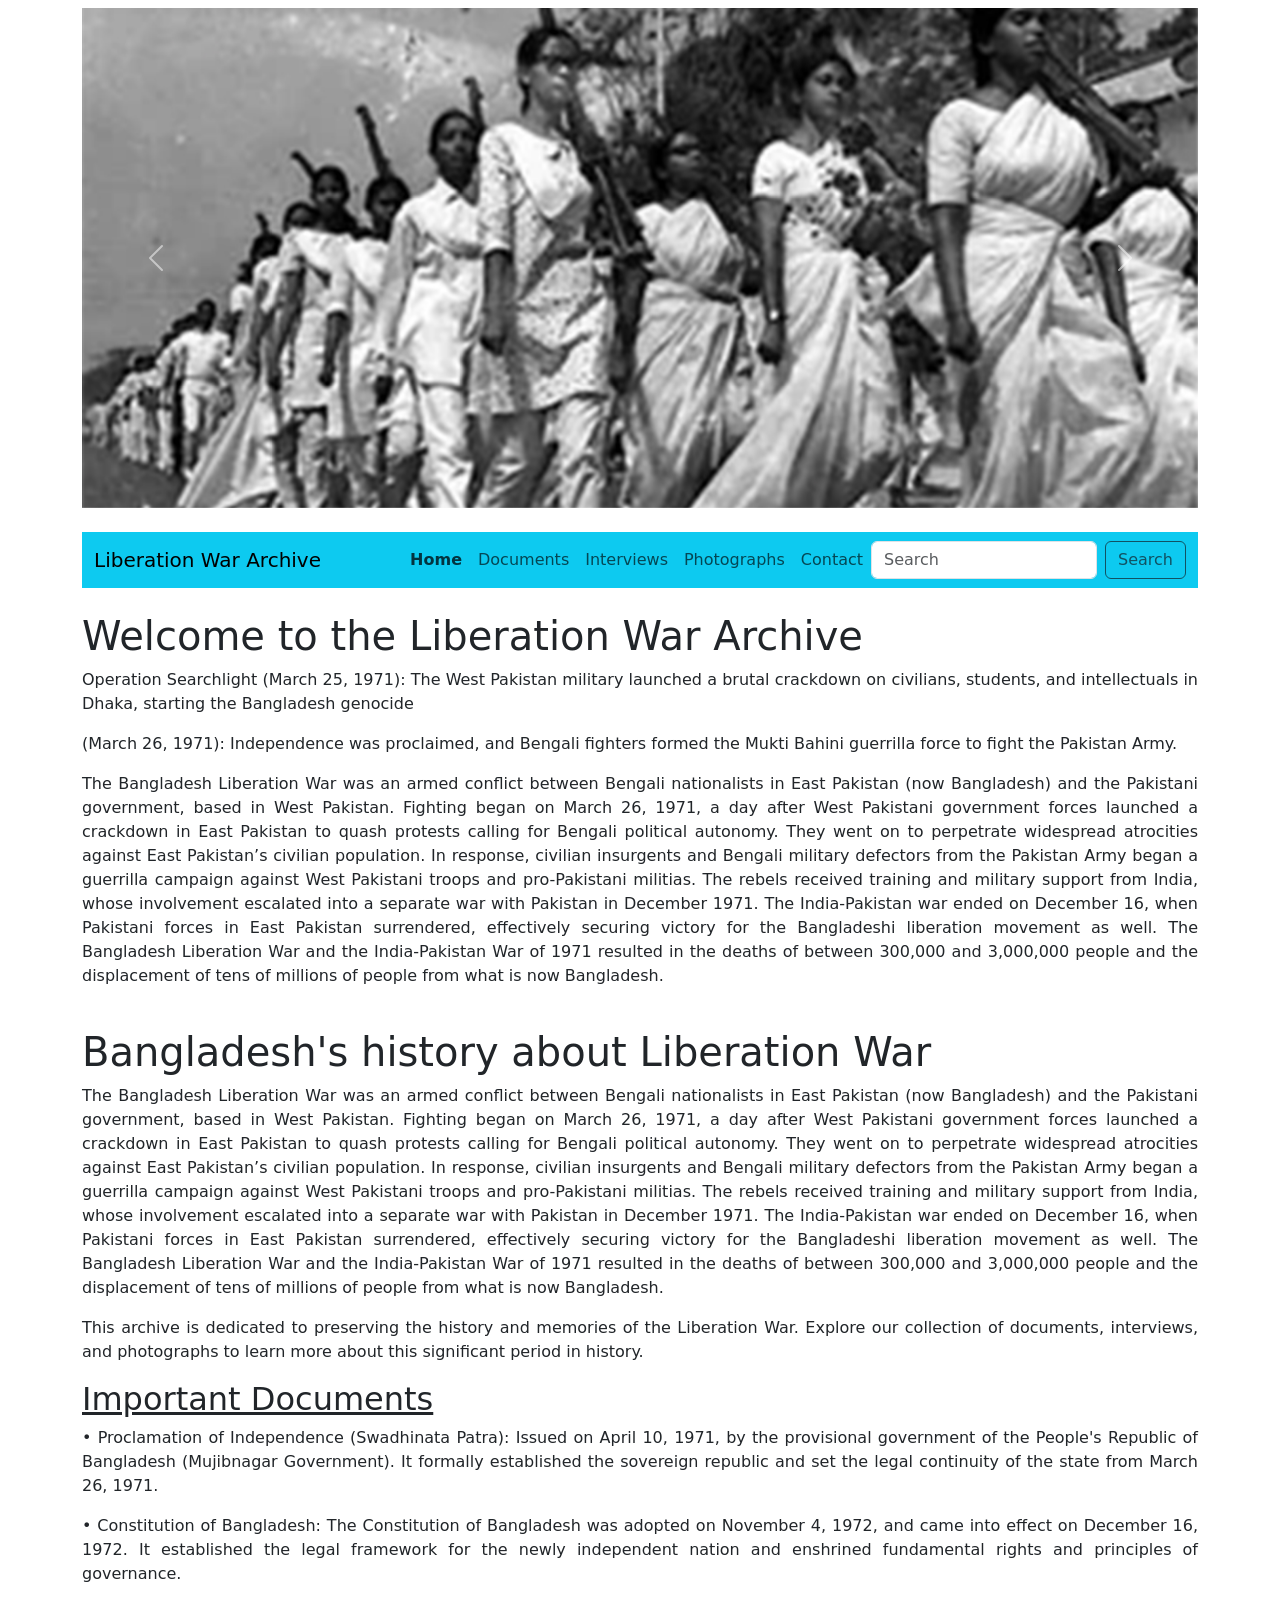
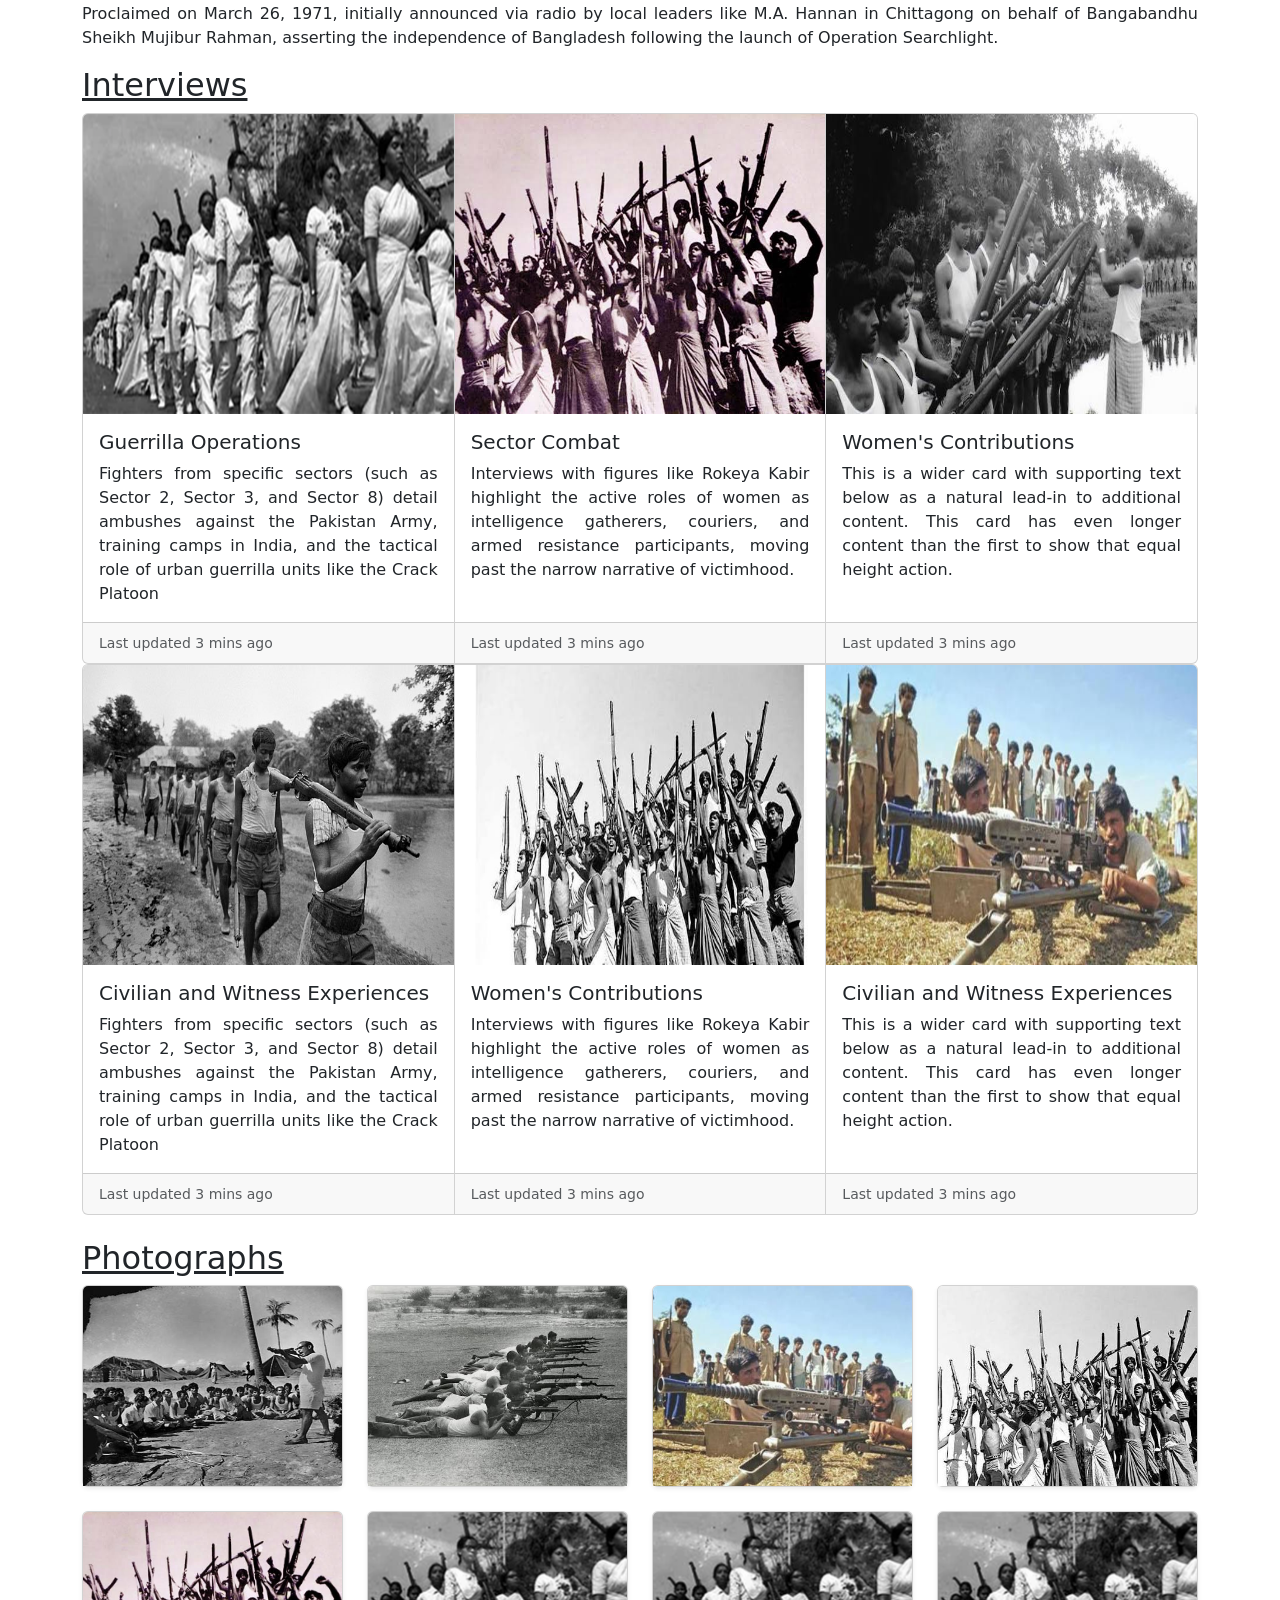
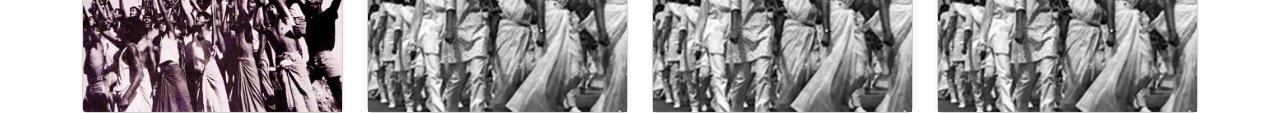
<file: index.html>
<!DOCTYPE html>
<html lang="en">
<head>
    <meta charset="UTF-8">
    <meta name="viewport" content="width=device-width, initial-scale=1.0">
    <link rel="stylesheet" href="index.css">
    <title>Liberation War Archive</title>

      <!-- Bootstrap CSS -->
    <link href="https://cdn.jsdelivr.net/npm/bootstrap@5.3.8/dist/css/bootstrap.min.css" rel="stylesheet">
</head>
<body>
    

  <header>
    <div class="container mt-2 ">
        <div class="row"> 
            <div id="carouselExampleInterval" class="carousel slide" data-bs-ride="carousel">
                <div class="carousel-inner">
                    <div class="carousel-item active" data-bs-interval="10000">
                    <img src="img/1.jpg" class="d-block w-100 " alt="Liberation War Archive">
                    </div>
                    <div class="carousel-item" data-bs-interval="2000">
                    <img src="img/2.jpg" class="d-block w-100 h-[500px] object-fit-cover" alt="Liberation War Archive">
                    </div>
                    <div class="carousel-item">
                    <img src="img/3.jpg" class="d-block w-100 " alt="Liberation War Archive">
                    </div>
                </div>
                <button class="carousel-control-prev" type="button" data-bs-target="#carouselExampleInterval" data-bs-slide="prev">
                    <span class="carousel-control-prev-icon" aria-hidden="true"></span>
                    <span class="visually-hidden">Previous</span>
                </button>
                <button class="carousel-control-next" type="button" data-bs-target="#carouselExampleInterval" data-bs-slide="next">
                    <span class="carousel-control-next-icon" aria-hidden="true"></span>
                    <span class="visually-hidden">Next</span>
                </button>
            </div>
        </div>
    </div>

<!-- Navbar --> 
 <div class="container mt-4"> 
    <nav class="navbar navbar-expand-lg navbar-light bg-info text-dark"> 
        <div class="container-fluid"> 
            <!-- Brand - Left Side --> 
            <a class="navbar-brand font-weight-bold" href="index.html"> Liberation War Archive </a> 
            <!-- Mobile Toggle Button --> 
             <button class="navbar-toggler" type="button" data-bs-toggle="collapse" data-bs-target="#navbarMenu" aria-controls="navbarMenu" aria-expanded="false" aria-label="Toggle navigation"> 
                <span class="navbar-toggler-icon"></span> 
            </button> 
             <!-- Menu - Right Side --> 
              <div class="collapse navbar-collapse" id="navbarMenu"> 
                <ul class="navbar-nav ms-auto mb-2 mb-lg-0"> 
                    <li class="nav-item"> 
                        <a class="nav-link active" aria-current="page" href="index.html"> Home </a> 
                    </li> 
                        <li class="nav-item"> 
                            <a class="nav-link" href="documents.html"> Documents </a> 
                        </li> 
                        <li class="nav-item"> 
                            <a class="nav-link" href="interviews.html"> Interviews </a> 
                        </li> 
                        <li class="nav-item"> 
                            <a class="nav-link" href="photographs.html"> Photographs </a> 
                        </li> 
                        <li class="nav-item"> 
                            <a class="nav-link" href="contact.html"> Contact </a> 
                        </li> 
                </ul> 
                <form class="d-flex nav-search">
                <input class="form-control me-2" type="search" placeholder="Search" aria-label="Search">
                <button class="btn btn-outline-success form-button" type="submit">Search</button>
            </form>
            </div> 
        </div> 
    </nav> 
</div>

  </header>
  <main>
    <div class="container mt-4">
      <div class="row" style="text-align: justify;">
        <div class="col-md-12 ">
          <h1>Welcome to the Liberation War Archive</h1>
          <p>Operation Searchlight (March 25, 1971): The West Pakistan military launched a brutal crackdown on civilians, students, and intellectuals in Dhaka, starting the Bangladesh genocide</p>
          <p>
            (March 26, 1971): Independence was proclaimed, and Bengali fighters formed the Mukti Bahini guerrilla force to fight the Pakistan Army.
          </p>
          <p> 
            The Bangladesh Liberation War was an armed conflict between Bengali nationalists in East Pakistan (now Bangladesh) and the Pakistani government, based in West Pakistan. Fighting began on March 26, 1971, a day after West Pakistani government forces launched a crackdown in East Pakistan to quash protests calling for Bengali political autonomy. They went on to perpetrate widespread atrocities against East Pakistan’s civilian population. In response, civilian insurgents and Bengali military defectors from the Pakistan Army began a guerrilla campaign against West Pakistani troops and pro-Pakistani militias. The rebels received training and military support from India, whose involvement escalated into a separate war with Pakistan in December 1971. The India-Pakistan war ended on December 16, when Pakistani forces in East Pakistan surrendered, effectively securing victory for the Bangladeshi liberation movement as well. The Bangladesh Liberation War and the India-Pakistan War of 1971 resulted in the deaths of between 300,000 and 3,000,000 people and the displacement of tens of millions of people from what is now Bangladesh.
          </p>
        </div>
        <div class="col-md-12 mt-4">
            <h1>Bangladesh's history about Liberation War</h1>
            <p>
                The Bangladesh Liberation War was an armed conflict between Bengali nationalists in East Pakistan (now Bangladesh) and the Pakistani government, based in West Pakistan. Fighting began on March 26, 1971, a day after West Pakistani government forces launched a crackdown in East Pakistan to quash protests calling for Bengali political autonomy. They went on to perpetrate widespread atrocities against East Pakistan’s civilian population. In response, civilian insurgents and Bengali military defectors from the Pakistan Army began a guerrilla campaign against West Pakistani troops and pro-Pakistani militias. The rebels received training and military support from India, whose involvement escalated into a separate war with Pakistan in December 1971. The India-Pakistan war ended on December 16, when Pakistani forces in East Pakistan surrendered, effectively securing victory for the Bangladeshi liberation movement as well. The Bangladesh Liberation War and the India-Pakistan War of 1971 resulted in the deaths of between 300,000 and 3,000,000 people and the displacement of tens of millions of people from what is now Bangladesh.
            </p>
            <p>This archive is dedicated to preserving the history and memories of the Liberation War. Explore our collection of documents, interviews, and photographs to learn more about this significant period in history.</p>    
      </div>

      <div> 
        <h2><u>Important Documents</u></h2>
        <p>• Proclamation of Independence (Swadhinata Patra): Issued on April 10, 1971, by the provisional government of the People's Republic of Bangladesh (Mujibnagar Government). It formally established the sovereign republic and set the legal continuity of the state from March 26, 1971.
        </p>
        <p>• Constitution of Bangladesh: The Constitution of Bangladesh was adopted on November 4, 1972, and came into effect on December 16, 1972. It established the legal framework for the newly independent nation and enshrined fundamental rights and principles of governance.    </p>
        <p>
        Proclaimed on March 26, 1971, initially announced via radio by local leaders like M.A. Hannan in Chittagong on behalf of Bangabandhu Sheikh Mujibur Rahman, asserting the independence of Bangladesh following the launch of Operation Searchlight.
        </p>
      </div>
      <div> 
        <h2><u>Interviews</u></h2>
        <div class="card-group">
            <div class="card">
                <img src="img/1.jpg" class="card-img-top" alt="...">
                <div class="card-body">
                <h5 class="card-title">Guerrilla Operations</h5>
                <p class="card-text">Fighters from specific sectors (such as Sector 2, Sector 3, and Sector 8) detail ambushes against the Pakistan Army, training camps in India, and the tactical role of urban guerrilla units like the Crack Platoon</p>
                </div>
                <div class="card-footer">
                <small class="text-muted">Last updated 3 mins ago</small>
                </div>
            </div>
            <div class="card">
                <img src="img/2.jpg" class="card-img-top" alt="...">
                <div class="card-body">
                <h5 class="card-title">Sector Combat</h5>
                <p class="card-text"> Interviews with figures like Rokeya Kabir highlight the active roles of women as intelligence gatherers, couriers, and armed resistance participants, moving past the narrow narrative of victimhood.</p>
                </div>
                <div class="card-footer">
                <small class="text-muted">Last updated 3 mins ago</small>
                </div>
            </div>
            <div class="card">
                <img src="img/3.jpg" class="card-img-top" alt="...">
                <div class="card-body">
                <h5 class="card-title">Women's Contributions</h5>
                <p class="card-text">This is a wider card with supporting text below as a natural lead-in to additional content. This card has even longer content than the first to show that equal height action.</p>
                </div>
                <div class="card-footer">
                <small class="text-muted">Last updated 3 mins ago</small>
                </div>
            </div>
        </div>
        <div class="card-group">
            <div class="card">
                <img src="img/4.jpg" class="card-img-top" alt="...">
                <div class="card-body">
                <h5 class="card-title">Civilian and Witness Experiences</h5>
                <p class="card-text">Fighters from specific sectors (such as Sector 2, Sector 3, and Sector 8) detail ambushes against the Pakistan Army, training camps in India, and the tactical role of urban guerrilla units like the Crack Platoon</p>
                </div>
                <div class="card-footer">
                <small class="text-muted">Last updated 3 mins ago</small>
                </div>
            </div>
            <div class="card">
                <img src="img/5.jpg" class="card-img-top" alt="...">
                <div class="card-body">
                <h5 class="card-title">Women's Contributions</h5>
                <p class="card-text"> Interviews with figures like Rokeya Kabir highlight the active roles of women as intelligence gatherers, couriers, and armed resistance participants, moving past the narrow narrative of victimhood.</p>
                </div>
                <div class="card-footer">
                <small class="text-muted">Last updated 3 mins ago</small>
                </div>
            </div>
            <div class="card">
                <img src="img/6.jpg" class="card-img-top" alt="...">
                <div class="card-body">
                <h5 class="card-title">Civilian and Witness Experiences</h5>
                <p class="card-text">This is a wider card with supporting text below as a natural lead-in to additional content. This card has even longer content than the first to show that equal height action.</p>
                </div>
                <div class="card-footer">
                <small class="text-muted">Last updated 3 mins ago</small>
                </div>
            </div>
        </div>
      </div>
      <div class="mt-4"> 
        <h2><u>Photographs</u></h2>
        <div class="row g-4 photo-gallery">
            <div class="col-6 col-md-4 col-lg-3">
                <div class="card shadow-sm ">
                    <img src="img/8.jpg" class="card-img-top" alt="Photo 1">
                </div>
            </div>
            <div class="col-6 col-md-4 col-lg-3">
                <div class="card shadow-sm">
                    <img src="img/7.jpg" class="card-img-top" alt="Photo 1">
                </div>
            </div>
            <div class="col-6 col-md-4 col-lg-3">
                <div class="card shadow-sm">
                    <img src="img/6.jpg" class="card-img-top" alt="Photo 1">
                </div>
            </div>
            <div class="col-6 col-md-4 col-lg-3">
                <div class="card shadow-sm">
                    <img src="img/5.jpg" class="card-img-top" alt="Photo 1">
                </div>
            </div>
            <div class="col-6 col-md-4 col-lg-3">
                <div class="card shadow-sm">
                    <img src="img/2.jpg" class="card-img-top" alt="Photo 1">
                </div>
            </div>
            <div class="col-6 col-md-4 col-lg-3">
                <div class="card shadow-sm">
                    <img src="img/1.jpg" class="card-img-top" alt="Photo 1">
                </div>
            </div>
            <div class="col-6 col-md-4 col-lg-3">
                <div class="card shadow-sm">
                    <img src="img/1.jpg" class="card-img-top" alt="Photo 1">
                </div>
            </div>
            <div class="col-6 col-md-4 col-lg-3">
                <div class="card shadow-sm">
                    <img src="img/1.jpg" class="card-img-top" alt="Photo 1">
                </div>
            </div>
        </div>
      </div>
    </div>  
    </div>
  </main>
  <footer>

  </footer>

    
    <!-- Bootstrap JS -->
    <script src="https://cdn.jsdelivr.net/npm/bootstrap@5.3.8/dist/js/bootstrap.bundle.min.js"></script>

</body>
</html>
</file>
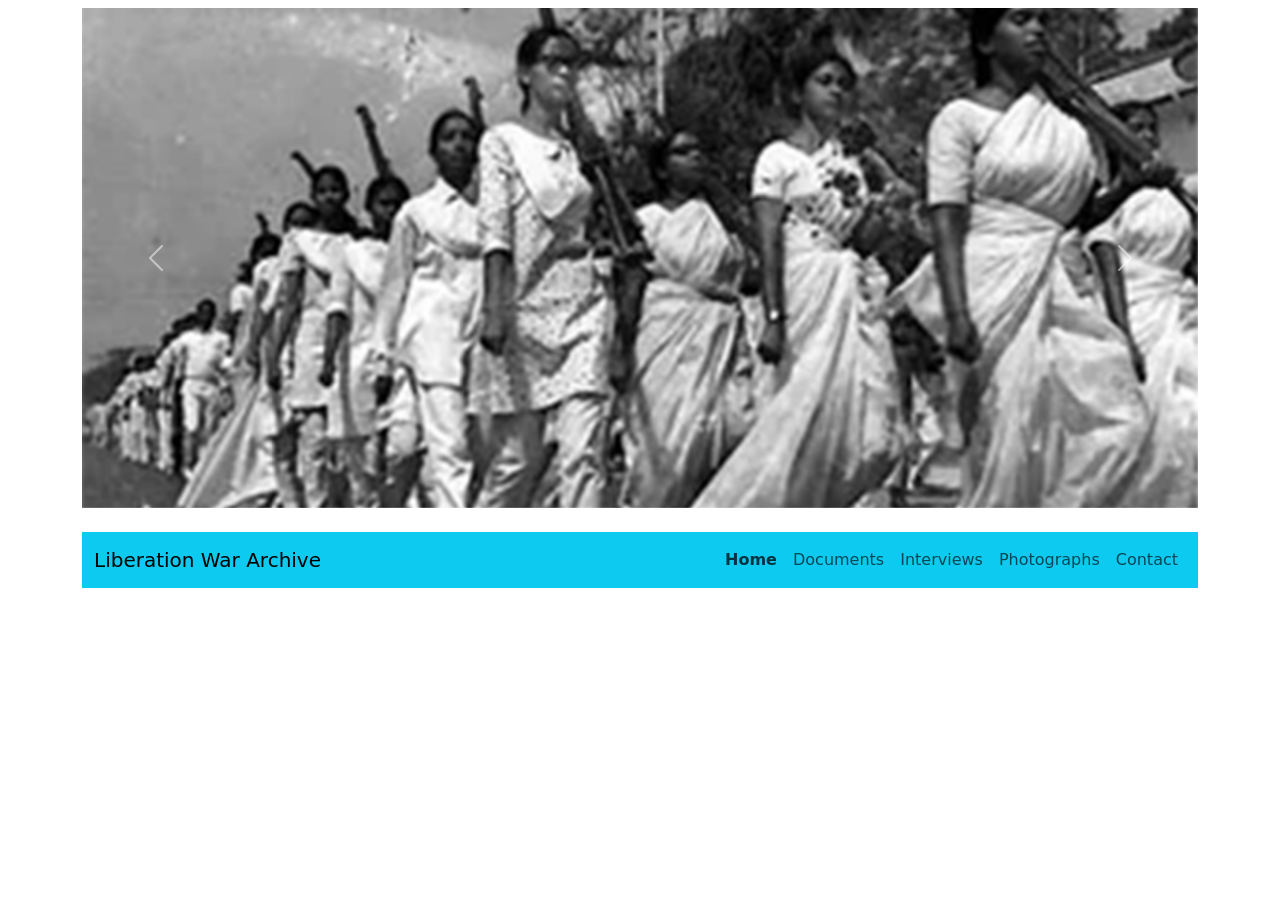
<file: documents.html>
<!DOCTYPE html>
<html lang="en">
<head>
    <meta charset="UTF-8">
    <meta name="viewport" content="width=device-width, initial-scale=1.0">
    <link rel="stylesheet" href="index.css">
    <title>Liberation War Archive</title>

      <!-- Bootstrap CSS -->
    <link href="https://cdn.jsdelivr.net/npm/bootstrap@5.3.8/dist/css/bootstrap.min.css" rel="stylesheet">
</head>
<body>
<header>
    <div class="container mt-2 ">
        <div class="row"> 
            <div id="carouselExampleInterval" class="carousel slide" data-bs-ride="carousel">
                <div class="carousel-inner">
                    <div class="carousel-item active" data-bs-interval="10000">
                    <img src="img/1.jpg" class="d-block w-100 " alt="Liberation War Archive">
                    </div>
                    <div class="carousel-item" data-bs-interval="2000">
                    <img src="img/2.jpg" class="d-block w-100 h-[500px] object-fit-cover" alt="Liberation War Archive">
                    </div>
                    <div class="carousel-item">
                    <img src="img/3.jpg" class="d-block w-100 " alt="Liberation War Archive">
                    </div>
                </div>
                <button class="carousel-control-prev" type="button" data-bs-target="#carouselExampleInterval" data-bs-slide="prev">
                    <span class="carousel-control-prev-icon" aria-hidden="true"></span>
                    <span class="visually-hidden">Previous</span>
                </button>
                <button class="carousel-control-next" type="button" data-bs-target="#carouselExampleInterval" data-bs-slide="next">
                    <span class="carousel-control-next-icon" aria-hidden="true"></span>
                    <span class="visually-hidden">Next</span>
                </button>
            </div>
        </div>
    </div>

<!-- Navbar --> 
 <div class="container mt-4"> 
    <nav class="navbar navbar-expand-lg navbar-light bg-info text-dark"> 
        <div class="container-fluid"> 
            <!-- Brand - Left Side --> 
            <a class="navbar-brand font-weight-bold" href="index.html"> Liberation War Archive </a> 
            <!-- Mobile Toggle Button --> 
             <button class="navbar-toggler" type="button" data-bs-toggle="collapse" data-bs-target="#navbarMenu" aria-controls="navbarMenu" aria-expanded="false" aria-label="Toggle navigation"> 
                <span class="navbar-toggler-icon"></span> 
            </button> 
             <!-- Menu - Right Side --> 
              <div class="collapse navbar-collapse" id="navbarMenu"> 
                <ul class="navbar-nav ms-auto mb-2 mb-lg-0"> 
                    <li class="nav-item"> 
                        <a class="nav-link active" aria-current="page" href="index.html"> Home </a> 
                    </li> 
                        <li class="nav-item"> 
                            <a class="nav-link" href="documents.html"> Documents </a> 
                        </li> 
                        <li class="nav-item"> 
                            <a class="nav-link" href="interviews.html"> Interviews </a> 
                        </li> 
                        <li class="nav-item"> 
                            <a class="nav-link" href="photographs.html"> Photographs </a> 
                        </li> 
                        <li class="nav-item"> 
                            <a class="nav-link" href="contact.html"> Contact </a> 
                        </li> 
                </ul> 
            </div> 
        </div> 
    </nav> 
</div>

  </header>
</body>
</html>
</file>
<file: index.css>
.carousel-item img {
  width: 100%;
  height: 500px;
  object-fit: cover;
}

.navbar-nav .nav-link {
    transition: 0.3s;
}

/* Active menu */
.navbar-nav .nav-link.active {
    color: #03333f !important;
    font-weight: bold;
}

/* Hover */
.navbar-nav .nav-link:hover {
    color: #094270;
    font-weight: bold;
}



.form-button {
    border: 1px solid #115263 !important;
    color: #115263 !important;
    transition: 0.3s;
}

.form-button:hover {
    background-color: #0b4c96 !important;
    border-color: #0b4c96 !important;
    color: white;
    font-weight: bold;
}


.card-group .card img{
    min-height: 300px;
}

.photo-gallery .card img {
    height: 200px;
    object-fit: cover;
}
</file>
